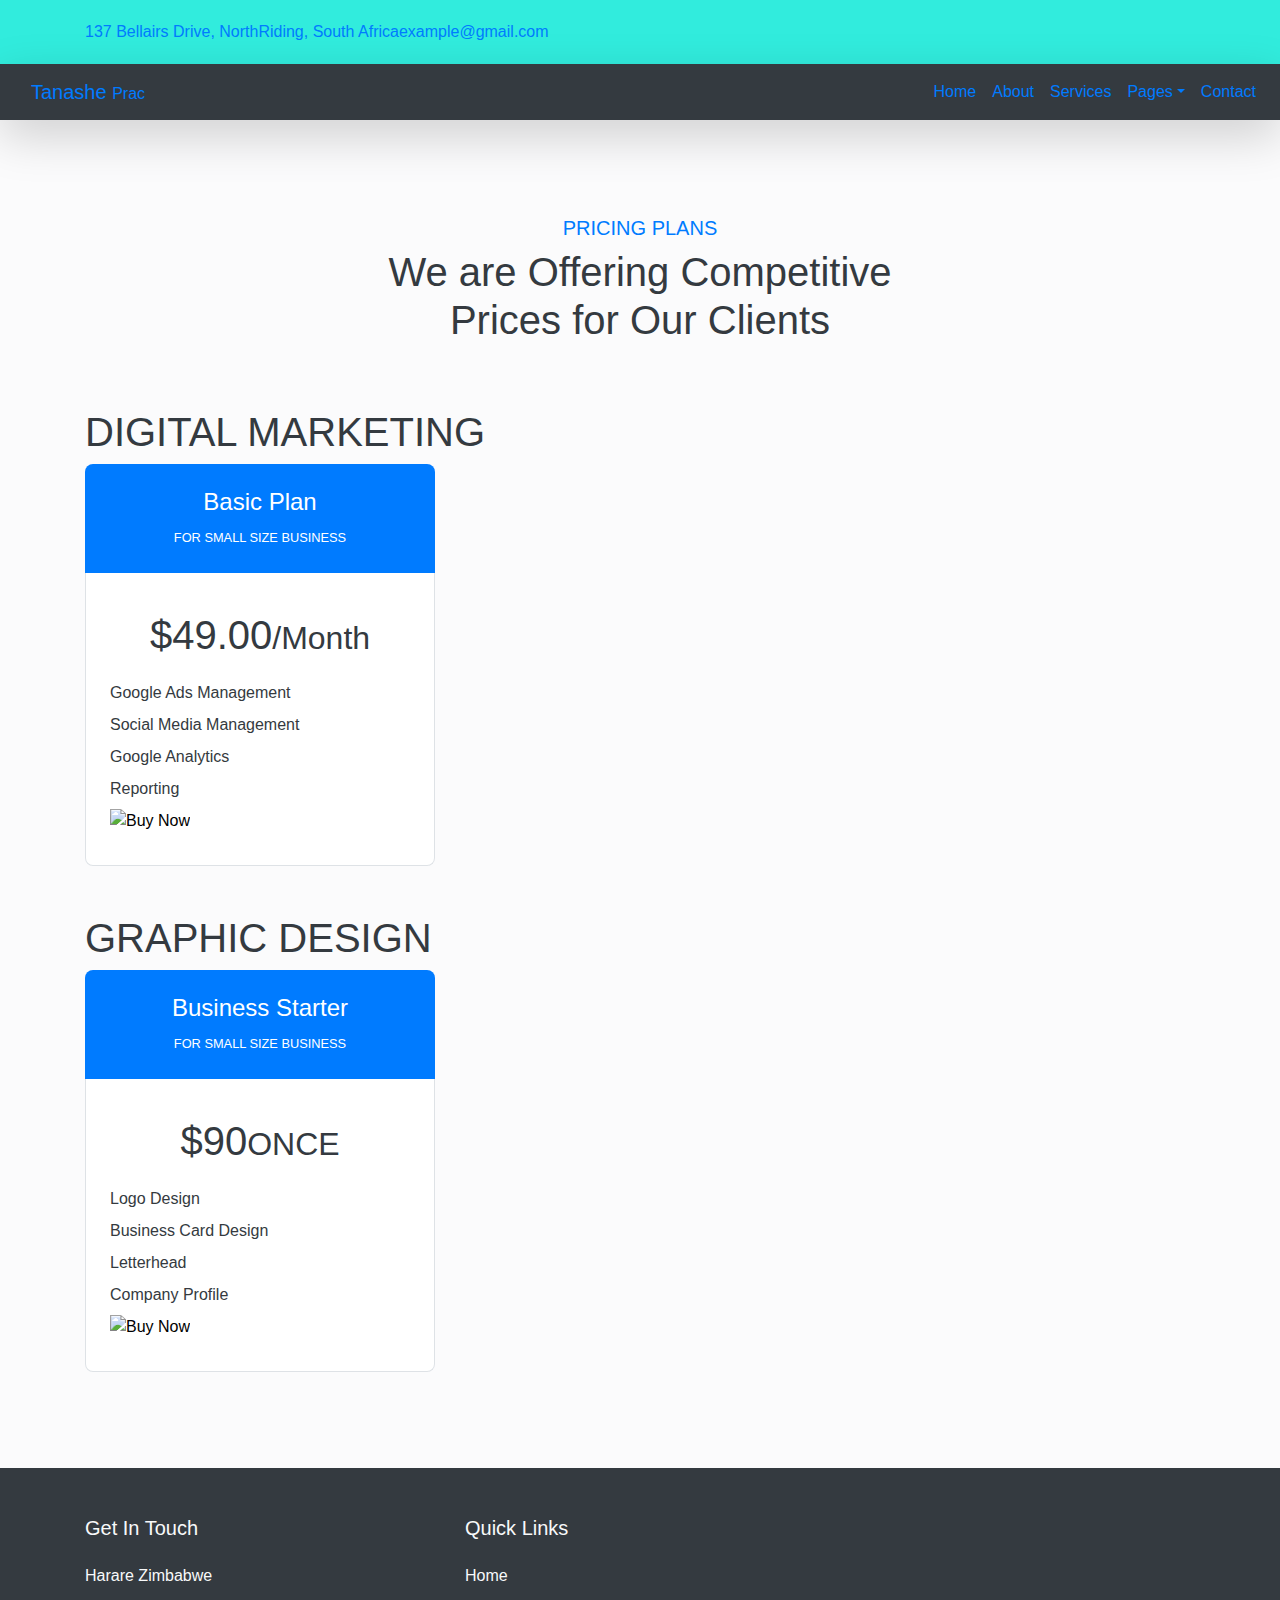
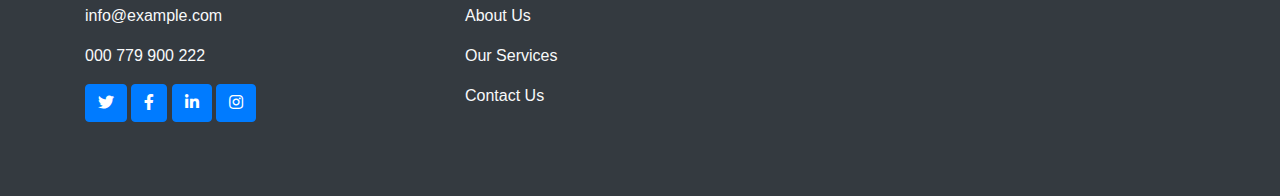
<file: price.html>
<!--TO RESTRUCTURE THE PRICE PACKAGES-->
<!DOCTYPE html>
<html lang="en">
<head>
    <meta charset="UTF-8">
    <meta name="viewport" content="width=device-width, initial-scale=1.0">
    <title>Pricing Plans</title>
    <link href="https://maxcdn.bootstrapcdn.com/bootstrap/4.5.2/css/bootstrap.min.css" rel="stylesheet">
    <link rel="stylesheet" href="https://cdnjs.cloudflare.com/ajax/libs/font-awesome/5.15.4/css/all.min.css">
    <link rel="stylesheet" href="styles.css">
    <style>
        /* Custom CSS styles */
        body {
            font-family: Arial, Helvetica, sans-serif;
            background-color: #f8f9faa1;
            color: #343a40;
        }
        .container-fluid {
            padding: 5rem 0;
        }
        .section-title {
            margin-bottom: 5rem;
        }
        .section-title h5 {
            color: #007bff;
        }
        .bg-light {
            background-color: #f8f9fa !important;
        }
        .text-primary {
            color: #007bff !important;
        }
        .text-uppercase {
            text-transform: uppercase;
        }
        .text-danger {
            color: #dc3545 !important;
        }
        .border-bottom {
            border-bottom: 1px solid #dee2e6 !important;
        }
        .rounded {
            border-radius: 0.5rem !important;
        }
        .shadow {
            box-shadow: 0 .5rem 1rem rgba(0, 0, 0, .15) !important;
        }
        .wow {
            visibility: hidden;
        }
        @keyframes slideInUp {
            from {
                opacity: 0;
                transform: translateY(50px);
            }
            to {
                opacity: 1;
                transform: translateY(0);
            }
        }
        .wow.slideInUp {
            animation-name: slideInUp;
        }
        .pricing-plan {
            animation: slideInUp 0.5s ease-in-out;
            transition: transform 0.3s;
        }
        .pricing-plan:hover {
            transform: translateY(-5px);
        }
        .pricing-plan .plan-header {
            background-color: #007bff;
            color: #fff;
            padding: 1.5rem;
            text-align: center;
            border-radius: 0.5rem 0.5rem 0 0;
        }
        .pricing-plan .plan-header h4 {
            font-size: 1.5rem;
            margin-bottom: 0.5rem;
        }
        .pricing-plan .plan-body {
            background-color: #fff;
            padding: 2rem 1.5rem;
            border: 1px solid #dee2e6;
            border-top: none;
            border-radius: 0 0 0.5rem 0.5rem;
        }
        .pricing-plan .plan-body .price {
            font-size: 2.5rem;
            margin-bottom: 1rem;
            text-align: center;
        }
        .pricing-plan .plan-body ul {
            list-style: none;
            padding: 0;
            margin: 0;
        }
        .pricing-plan .plan-body ul li {
            margin-bottom: 0.5rem;
        }
        .pricing-plan .plan-body a.btn {
            display: block;
            width: 100%;
            text-align: center;
        }
    </style>
</head>
<body>
    <header class="site-header">
        <div class="container">
            <div class="row">
                <div class="col-lg-6 col-md-6 col-12 d-flex flex-wrap align-items-center">
                    <p class="d-flex me-4 mb-0">
                        <i class="bi bi-geo-alt me-2"></i>
                        <a href="https://www.google.com/maps/search/?api=1&query=137+Bellairs+Drive,+NorthRiding,+South+Africa" target="_blank">137 Bellairs Drive, NorthRiding, South Africa</a>
                    </p>
                    <p class="d-flex mb-0">
                        <i class="bi bi-envelope me-2"></i>
                        <a href="mailto:example@gmail.com">example@gmail.com</a>
                    </p>
                </div>
                <div class="col-lg-6 col-md-6 col-12 d-flex justify-content-end align-items-center">
                    <ul class="social-icons">
                        <li class="social-icon-item">
                            <a href="#" class="social-icon-link bi-twitter"></a>
                        </li>
                        <li class="social-icon-item">
                            <a href="#" class="social-icon-link bi-facebook"></a>
                        </li>
                        <li class="social-icon-item">
                            <a href="#" class="social-icon-link bi-instagram"></a>
                        </li>
                        <li class="social-icon-item">
                            <a href="#" class="social-icon-link bi-youtube"></a>
                        </li>
                        <li class="social-icon-item">
                            <a href="#" class="social-icon-link bi-whatsapp"></a>
                        </li>
                    </ul>
                </div>
            </div>
        </div>
    </header>
    
    <nav class="navbar navbar-expand-lg bg-dark shadow-lg">
        <div class="container">
            <a class="navbar-brand" href="#">
                <span class="big-text">Tanashe</span> <small>Prac</small>
            </a>
        </div>
    
            <button class="navbar-toggler" type="button" data-toggle="collapse" data-target="#navbarNav"
                    aria-controls="navbarNav" aria-expanded="false" aria-label="Toggle navigation">
                <span class="navbar-toggler-icon"></span>
            </button>
            <div class="collapse navbar-collapse justify-content-end" id="navbarNav">
                <ul class="navbar-nav">
                    <li class="nav-item">
                        <a class="nav-link click-scroll" href="#top">Home</a>
                    </li>
                    <li class="nav-item">
                        <a class="nav-link click-scroll" href="#section_2">About</a>
                    </li>
                    <li class="nav-item">
                        <a class="nav-link click-scroll" href="#section_3">Services</a>
                    </li>
                    <li class="nav-item dropdown">
                        <a class="nav-link click-scroll dropdown-toggle" href="#" id="navbarLightDropdownMenuLink"
                           role="button" data-toggle="dropdown" aria-haspopup="true" aria-expanded="false">Pages</a>
                        <ul class="dropdown-menu" aria-labelledby="navbarLightDropdownMenuLink">
                            <li><a class="dropdown-item" href="#">Packages</a></li>
                            <li><a class="dropdown-item" href="#">Payments</a></li>
                            <li><a class="dropdown-item" href="#">Testimonies</a></li>
                        </ul>
                    </li>
                    <li class="nav-item">
                        <a class="nav-link click-scroll" href="#section_5">Contact</a>
                    </li>
                </ul>
            </div>
        </div>
    </nav>

<div class="container-fluid py-5">
    <div class="container py-5">
        <div class="section-title text-center position-relative pb-3 mb-5 mx-auto" style="max-width: 600px">
            <h5 class="fw-bold text-primary text-uppercase">Pricing Plans</h5>
            <h1 class="mb-0">We are Offering Competitive Prices for Our Clients</h1>
        </div>

        <!-- Digital Marketing Plans -->
        <h1 class="mb-2">DIGITAL MARKETING</h1>
        <div class="row g-0">
            <div class="col-lg-4 pricing-plan">
                <div class="plan-header">
                    <h4>Basic Plan</h4>
                    <small class="text-uppercase">For Small Size Business</small>
                </div>
                <div class="plan-body">
                    <div class="price">$49.00<small>/Month</small></div>
                    <ul>
                        <li>Google Ads Management <i class="fa fa-check text-primary"></i></li>
                        <li>Social Media Management <i class="fa fa-check text-primary"></i></li>
                        <li>Google Analytics <i class="fa fa-check text-primary"></i></li>
                        <li>Reporting <i class="fa fa-check text-primary"></i></li>
                    </ul>
                    <form action="https://www.paypal.com/cgi-bin/webscr" method="post" target="_top">
                      <input type="hidden" name="cmd" value="_s-xclick" />
                      <input type="hidden" name="hosted_button_id" value="CX439ZLGG9SRU" />
                      <input type="hidden" name="currency_code" value="USD" />
                      <input type="image" src="https://www.paypalobjects.com/en_US/i/btn/btn_buynowCC_LG.gif" border="0" name="submit" title="PayPal - The safer, easier way to pay online!" alt="Buy Now" />
                    </form>
                </div>
            </div>
            <!-- TODO: Add more Digital Marketing Plans here -->
        </div>

        <!-- Graphic Design Plans Prices-->
        <h1 class="mb-2 mt-5">GRAPHIC DESIGN</h1>
        <div class="row g-0">
            <div class="col-lg-4 pricing-plan">
                <div class="plan-header">
                    <h4>Business Starter</h4>
                    <small class="text-uppercase">For Small Size Business</small>
                </div>
                <div class="plan-body">
                    <div class="price">$90<small>ONCE</small></div>
                    <ul>
                        <li>Logo Design <i class="fa fa-check text-primary"></i></li>
                        <li>Business Card Design <i class="fa fa-check text-primary"></i></li>
                        <li>Letterhead <i class="fa fa-check text-primary"></i></li>
                        <li>Company Profile <i class="fa fa-check text-primary"></i></li>
                    </ul>
                    <form action="https://www.paypal.com/cgi-bin/webscr" method="post" target="_top">
                      <input type="hidden" name="cmd" value="_s-xclick" />
                      <input type="hidden" name="hosted_button_id" value="CX439ZLGG9SRU" />
                      <input type="hidden" name="currency_code" value="USD" />
                      <input type="image" src="https://www.paypalobjects.com/en_US/i/btn/btn_buynowCC_LG.gif" border="0" name="submit" title="PayPal - The safer, easier way to pay online!" alt="Buy Now" />
                    </form>
                </div>
            </div>
            <!--TODO: Add more Graphic Design Plans here -->
        </div>
    </div>
</div>

<footer class="bg-dark text-light py-5">
    <div class="container">
        <div class="row">
            <div class="col-lg-4 mb-4">
                <h3 class="h5 mb-4">Get In Touch</h3>
                <div class="mb-3">
                    <i class="bi bi-geo-alt text-primary me-2"></i>
                    <span>Harare Zimbabwe</span>
                </div>
                <div class="mb-3">
                    <i class="bi bi-envelope-open text-primary me-2"></i>
                    <span>info@example.com</span>
                </div>
                <div class="mb-3">
                    <i class="bi bi-telephone text-primary me-2"></i>
                    <span>000 779 900 222</span>
                </div>
                <div>
                    <a href="#" class="btn btn-primary me-2"><i class="fab fa-twitter"></i></a>
                    <a href="#" class="btn btn-primary me-2"><i class="fab fa-facebook-f"></i></a>
                    <a href="#" class="btn btn-primary me-2"><i class="fab fa-linkedin-in"></i></a>
                    <a href="#" class="btn btn-primary"><i class="fab fa-instagram"></i></a>
                </div>
            </div>
            <div class="col-lg-4 mb-4">
                <h3 class="h5 mb-4">Quick Links</h3>
                <div class="mb-3">
                    <a href="/" class="text-light"><i class="bi bi-arrow-right text-primary me-2"></i>Home</a>
                </div>
                <div class="mb-3">
                    <a href="/about" class="text-light"><i class="bi bi-arrow-right text-primary me-2"></i>About Us</a>
                </div>
                <div class="mb-3">
                    <a href="/services.html" class="text-light"><i class="bi bi-arrow-right text-primary me-2"></i>Our Services</a>
                </div>
                <div class="mb-3">
                    <a href="/contact.html" class="text-light"><i class="bi bi-arrow-right text-primary me-2"></i>Contact Us</a>
                </div>
            </div>
        </div>
    </div>
</footer>

<script src="https://cdnjs.cloudflare.com/ajax/libs/wow/1.1.2/wow.min.js"></script>
<script src="https://cdnjs.cloudflare.com/ajax/libs/jquery/3.6.0/jquery.min.js"></script>
<script src="https://cdn.jsdelivr.net/npm/bootstrap@5.0.0/dist/js/bootstrap.bundle.min.js"></script>
<script>
    new WOW().init();
</script>
</body>
</html>
</file>
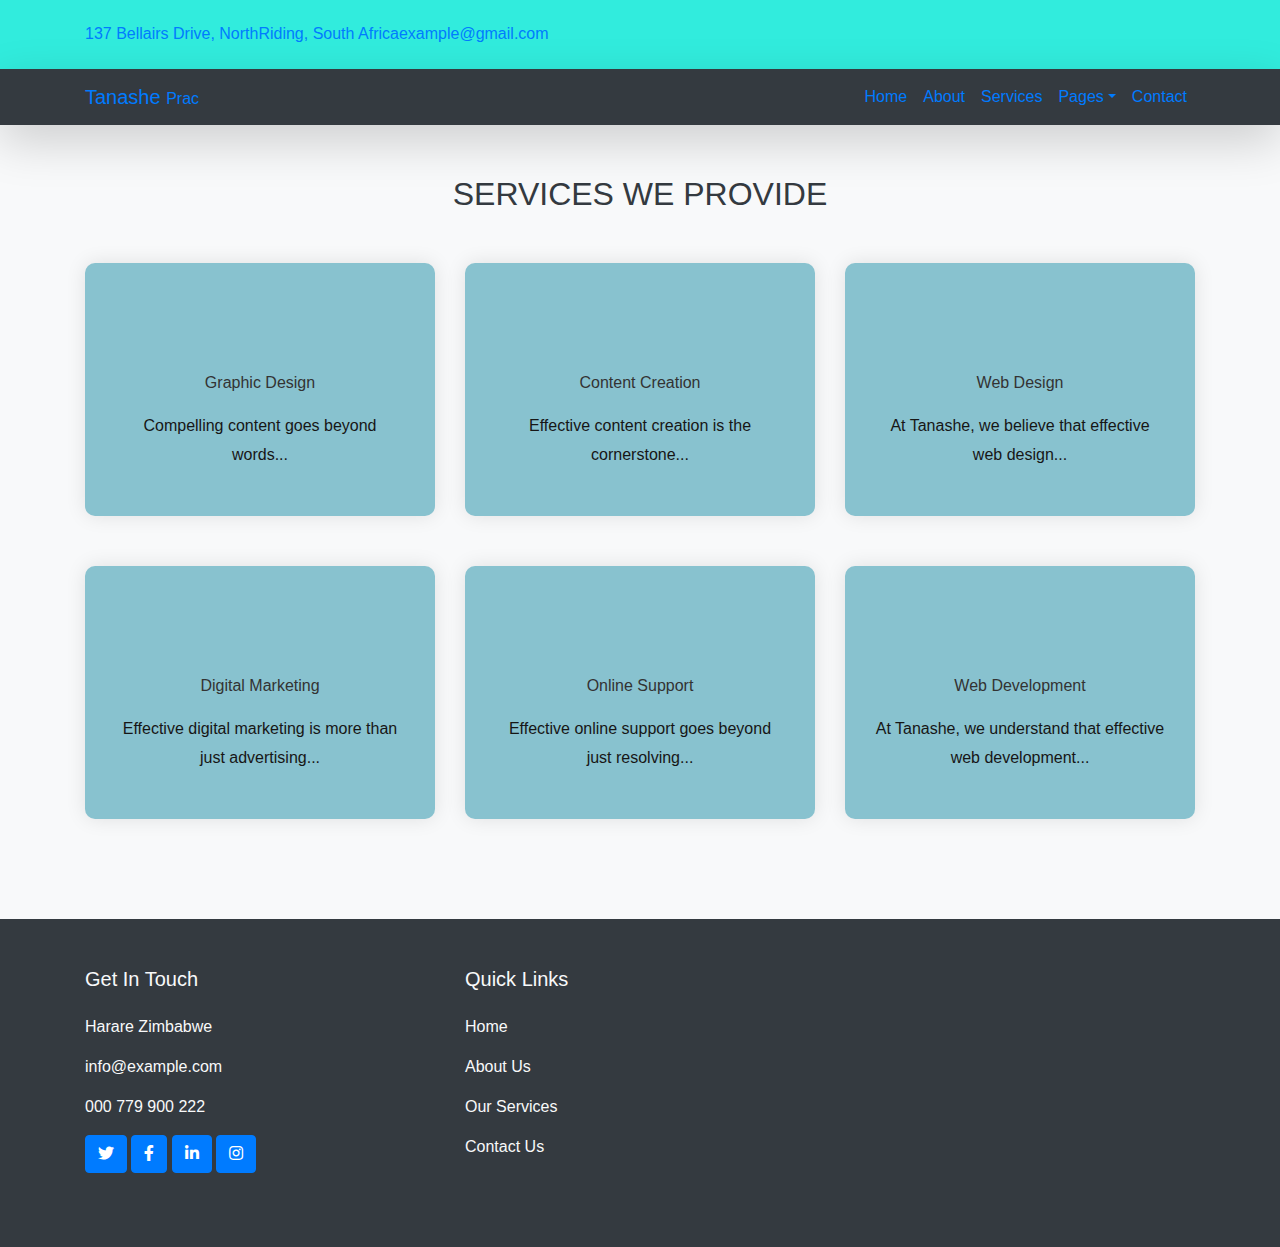
<file: services.html>
<!--THE SERVICES HAVE ALREADY BEEN ADDED IN THE IND.HTML FILE-->
<!DOCTYPE html>
<html lang="en">
<head>
<meta charset="UTF-8">
<meta name="viewport" content="width=device-width, initial-scale=1.0">
<title>Services Page</title>

<link rel="stylesheet" href="https://maxcdn.bootstrapcdn.com/bootstrap/4.5.2/css/bootstrap.min.css">
<link rel="stylesheet" href="https://cdnjs.cloudflare.com/ajax/libs/font-awesome/5.15.3/css/all.min.css">
<link rel="stylesheet" href="styles.css">

<style>
    body {
        font-family: Arial, sans-serif;
        background-color: #f8f9fa;
    }

    #service-section {
        padding: 50px 0;
    }

    .theme-title {
        text-align: center;
        margin-bottom: 50px;
    }

    .single-service-content {
        text-align: center;
        margin-bottom: 50px;
        background-color: #88c2cf;
        padding: 30px;
        border-radius: 10px;
        box-shadow: 0 0 20px rgba(0, 0, 0, 0.1);
        transition: transform 0.3s, box-shadow 0.3s, background-color 0.3s;
    }

    .single-service-content:hover {
        transform: translateY(-5px);
        box-shadow: 0 0 20px rgba(0, 0, 0, 0.3);
        background-color: #e073e8e0;
    }

    .icon {
        font-size: 40px;
        margin-bottom: 20px;
        color: #2b4158; 
    }

    h6 a {
        color: #333;
        text-decoration: none;
        transition: color 0.3s;
    }

    h6 a:hover {
        color: #d422e1;
    }

    p {
        font-size: 16px;
        line-height: 1.8;
        color: #171616;
    }

    footer {
        padding: 60px 0;
        background-color: #343a40; /* Dark background color for the footer */
    }

    .footer-section {
        margin-bottom: 30px;
    }

    .footer-title {
        font-size: 18px;
        font-weight: bold;
        margin-bottom: 20px;
        color: #fff;
    }

    .footer-contact-info i {
        color: #007bff;
        margin-right: 10px;
    }

    .footer-social-links a {
        color: #fff;
        text-decoration: none;
        font-size: 20px;
        margin-right: 10px;
    }
</style>

</head>
<body>

<header class="site-header">
    <div class="container">
        <div class="row">
            <div class="col-lg-6 col-md-6 col-12 d-flex flex-wrap align-items-center">
                <p class="d-flex me-4 mb-0">
                    <i class="bi bi-geo-alt me-2"></i>
                    <a href="https://www.google.com/maps/search/?api=1&query=137+Bellairs+Drive,+NorthRiding,+South+Africa" target="_blank">137 Bellairs Drive, NorthRiding, South Africa</a>
                </p>
                <p class="d-flex mb-0">
                    <i class="bi bi-envelope me-2"></i>
                    <a href="mailto:example@gmail.com">example@gmail.com</a>
                </p>
            </div>
            <div class="col-lg-6 col-md-6 col-12 d-flex justify-content-end align-items-center">
                <ul class="social-icons">
                    <li class="social-icon-item">
                        <a href="#" class="social-icon-link bi-twitter"></a>
                    </li>
                    <li class="social-icon-item">
                        <a href="#" class="social-icon-link bi-facebook"></a>
                    </li>
                    <li class="social-icon-item">
                        <a href="#" class="social-icon-link bi-instagram"></a>
                    </li>
                    <li class="social-icon-item">
                        <a href="#" class="social-icon-link bi-youtube"></a>
                    </li>
                    <li class="social-icon-item">
                        <a href="#" class="social-icon-link bi-whatsapp"></a>
                    </li>
                </ul>
            </div>
        </div>
    </div>
</header>

<nav class="navbar navbar-expand-lg bg-dark shadow-lg">
    <div class="container">
        <a class="navbar-brand" href="#">
            <span class="big-text">Tanashe</span> <small>Prac</small>
        </a>

        <button class="navbar-toggler" type="button" data-toggle="collapse" data-target="#navbarNav"
                aria-controls="navbarNav" aria-expanded="false" aria-label="Toggle navigation">
            <span class="navbar-toggler-icon"></span>
        </button>

        <div class="collapse navbar-collapse justify-content-end" id="navbarNav">
            <ul class="navbar-nav">
                <li class="nav-item">
                    <a class="nav-link click-scroll" href="#top">Home</a>
                </li>
                <li class="nav-item">
                    <a class="nav-link click-scroll" href="#section_2">About</a>
                </li>
                <li class="nav-item">
                    <a class="nav-link click-scroll" href="#section_3">Services</a>
                </li>
                <li class="nav-item dropdown">
                    <a class="nav-link click-scroll dropdown-toggle" href="#" id="navbarLightDropdownMenuLink"
                       role="button" data-toggle="dropdown" aria-haspopup="true" aria-expanded="false">Pages</a>
                    <ul class="dropdown-menu" aria-labelledby="navbarLightDropdownMenuLink">
                        <li><a class="dropdown-item" href="#">Packages</a></li>
                        <li><a class="dropdown-item" href="#">Payments</a></li>
                        <li><a class="dropdown-item" href="#">Testimonies</a></li>
                    </ul>
                </li>
                <li class="nav-item">
                    <a class="nav-link click-scroll" href="#section_5">Contact</a>
                </li>
            </ul>
        </div>
    </div>
</nav>

<div id="service-section">
    <div class="container">
        <div class="theme-title">
            <h2>SERVICES WE PROVIDE</h2>
        </div>

        <div class="row">
            <div class="col-lg-4 col-md-4 col-sm-6">
                <div class="single-service-content">
                    <div class="icon"><i class="fa fa-paint-brush"></i></div>
                    <h6><a href="#" onclick="showAlert(event)">Graphic Design</a></h6>
                    <p>Compelling content goes beyond words...</p>
                </div>
            </div>

            <div class="col-lg-4 col-md-4 col-sm-6">
                <div class="single-service-content">
                    <div class="icon"><i class="fa fa-camera"></i></div>
                    <h6><a href="#" onclick="showAlert(event)">Content Creation</a></h6>
                    <p>Effective content creation is the cornerstone...</p>
                </div>
            </div>

            <div class="col-lg-4 col-md-4 col-sm-6">
                <div class="single-service-content">
                    <div class="icon"><i class="fa fa-laptop"></i></div>
                    <h6><a href="#" onclick="showAlert(event)">Web Design</a></h6>
                    <p>At Tanashe, we believe that effective web design...</p>
                </div>
            </div>

            <div class="col-lg-4 col-md-4 col-sm-6">
                <div class="single-service-content">
                    <div class="icon"><i class="fa fa-chart-line"></i></div>
                    <h6><a href="#" onclick="showAlert(event)">Digital Marketing</a></h6>
                    <p>Effective digital marketing is more than just advertising...</p>
                </div>
            </div>

            <div class="col-lg-4 col-md-4 col-sm-6">
                <div class="single-service-content">
                    <div class="icon"><i class="fa fa-life-ring"></i></div>
                    <h6><a href="#" onclick="showAlert(event)">Online Support</a></h6>
                    <p>Effective online support goes beyond just resolving...</p>
                </div>
            </div>

            <div class="col-lg-4 col-md-4 col-sm-6">
                <div class="single-service-content">
                    <div class="icon"><i class="fa fa-code"></i></div>
                    <h6><a href="#" onclick="showAlert(event)">Web Development</a></h6>
                    <p>At Tanashe, we understand that effective web development...</p>
                </div>
            </div>
        </div>
    </div>
</div>

<footer class="bg-dark text-light py-5">
    <div class="container">
        <div class="row">
            <div class="col-lg-4 mb-4">
                <h3 class="h5 mb-4">Get In Touch</h3>
                <div class="mb-3">
                    <i class="bi bi-geo-alt text-primary me-2"></i>
                    <span>Harare Zimbabwe</span>
                </div>
                <div class="mb-3">
                    <i class="bi bi-envelope-open text-primary me-2"></i>
                    <span>info@example.com</span>
                </div>
                <div class="mb-3">
                    <i class="bi bi-telephone text-primary me-2"></i>
                    <span>000 779 900 222</span>
                </div>
                <div>
                    <a href="#" class="btn btn-primary me-2"><i class="fab fa-twitter"></i></a>
                    <a href="#" class="btn btn-primary me-2"><i class="fab fa-facebook-f"></i></a>
                    <a href="#" class="btn btn-primary me-2"><i class="fab fa-linkedin-in"></i></a>
                    <a href="#" class="btn btn-primary"><i class="fab fa-instagram"></i></a>
                </div>
            </div>
            <div class="col-lg-4 mb-4">
                <h3 class="h5 mb-4">Quick Links</h3>
                <div class="mb-3">
                    <a href="/" class="text-light"><i class="bi bi-arrow-right text-primary me-2"></i>Home</a>
                </div>
                <div class="mb-3">
                    <a href="/about" class="text-light"><i class="bi bi-arrow-right text-primary me-2"></i>About Us</a>
                </div>
                <div class="mb-3">
                    <a href="/services.html" class="text-light"><i class="bi bi-arrow-right text-primary me-2"></i>Our Services</a>
                </div>
                <div class="mb-3">
                    <a href="/contact.html" class="text-light"><i class="bi bi-arrow-right text-primary me-2"></i>Contact Us</a>
                </div>
            </div>
        </div>
    </div>
</footer>

<!-- Bootstrap JS -->
<script src="https://ajax.googleapis.com/ajax/libs/jquery/3.5.1/jquery.min.js"></script>
<script src="https://cdnjs.cloudflare.com/ajax/libs/popper.js/1.16.0/umd/popper.min.js"></script>
<script src="https://maxcdn.bootstrapcdn.com/bootstrap/4.5.2/js/bootstrap.min.js"></script>

<script>
    function showAlert(event) {
        event.preventDefault();
        alert("You clicked a service link!");
    }
</script>

</body>
</html>
</file>
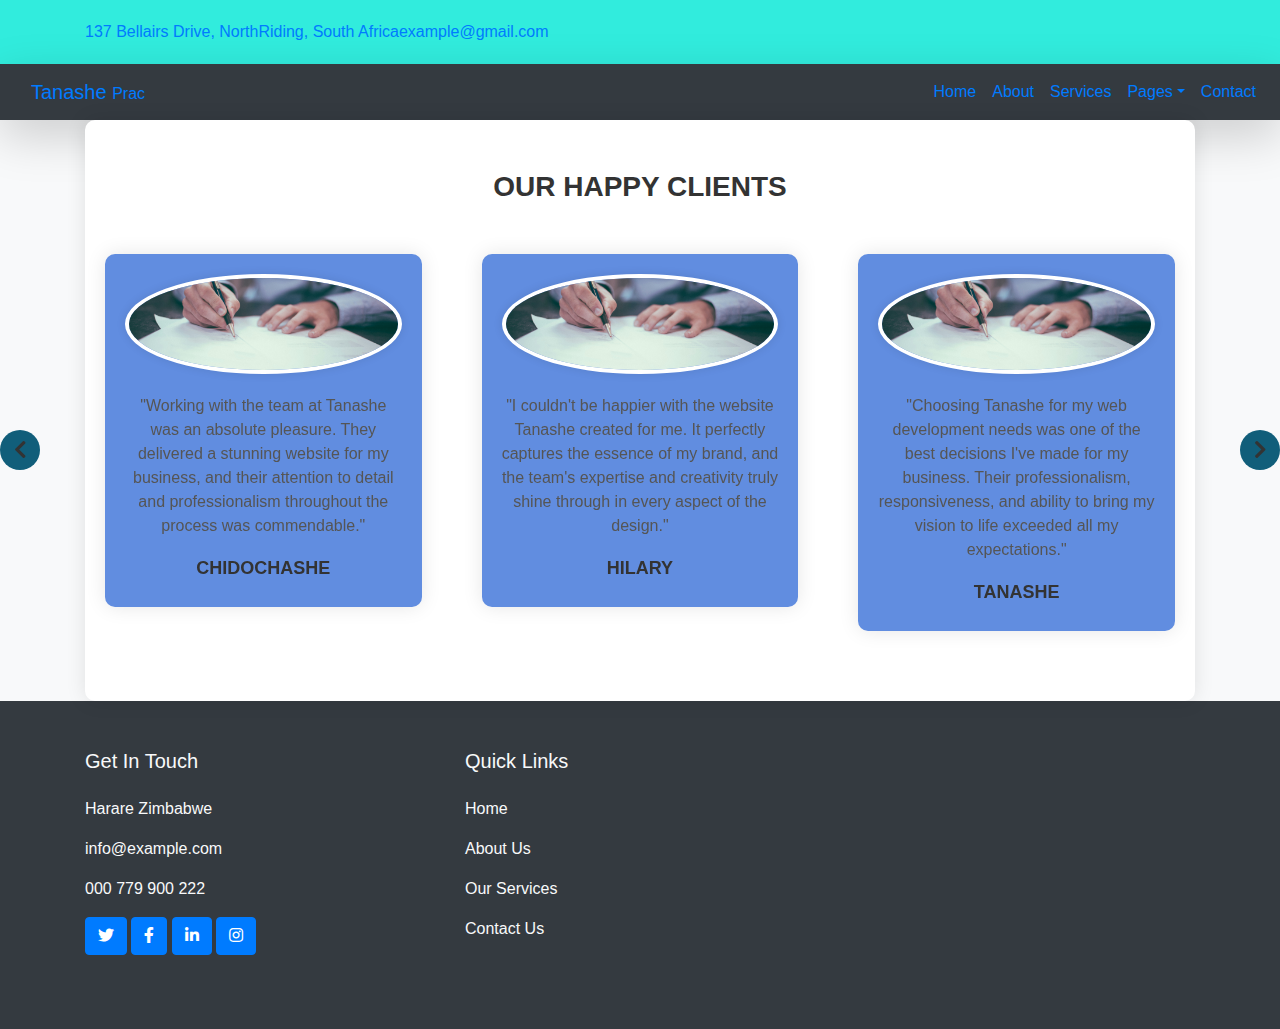
<file: testimonies.html>
<!DOCTYPE html>
<html lang="en">
<head>
    <meta charset="UTF-8">
    <meta name="viewport" content="width=device-width, initial-scale=1.0">
    <title>Client Testimonies</title>
    <link rel="stylesheet" href="https://stackpath.bootstrapcdn.com/bootstrap/4.5.2/css/bootstrap.min.css">
    <link rel="stylesheet" href="https://cdnjs.cloudflare.com/ajax/libs/OwlCarousel2/2.3.4/assets/owl.carousel.min.css">
    <link rel="stylesheet" href="https://cdnjs.cloudflare.com/ajax/libs/OwlCarousel2/2.3.4/assets/owl.theme.default.min.css">
    <link rel="stylesheet" href="https://cdnjs.cloudflare.com/ajax/libs/font-awesome/5.15.4/css/all.min.css">
    <link rel="stylesheet" href="styles.css">
    <style>

        body {
            font-family: Arial, sans-serif;
            background-color: #f8f9fa;
        }

        .testimonial-section {
            position: relative;
            overflow: hidden;
            text-align: center;
            padding: 50px 0;
            background-color: #fff;
            border-radius: 10px;
            box-shadow: 0 0 20px rgba(0, 0, 0, 0.1);
        }

        .testimonial-section::before {
            content: "";
            background-color: #f8f9fa;
            border-radius: 50%;
            position: absolute;
            top: -100px;
            left: -30px;
            margin: auto;
            width: 250px;
            height: 250px;
            z-index: -1;
        }

        .testimonial-section::after {
            content: "";
            background: #f8f9fa;
            border-radius: 50%;
            position: absolute;
            bottom: -110px;
            right: -80px;
            width: 350px;
            height: 350px;
            z-index: -1;
        }

        .theme-title {
            margin-bottom: 30px;
        }

        .theme-title h2 {
            color: #333;
            font-size: 28px;
            font-weight: bold;
        }

        .client-slider .item {
            background-color: #618de0;
            border-radius: 10px;
            padding: 20px;
            margin: 20px;
            box-shadow: 0 0 20px rgba(0, 0, 0, 0.1);
            transition: all 0.3s ease;
        }

        .client-slider .item:hover {
            transform: translateY(-5px);
            box-shadow: 0 5px 20px rgba(0, 0, 255, 0.2);
            background-color: #f1f1f1;
        }

        .client-slider img {
            margin-bottom: 20px;
            border-radius: 50%;
            width: 100px;
            height: 100px;
            object-fit: cover;
            border: 4px solid #fff;
            box-shadow: 0 0 10px rgba(0, 0, 0, 0.1);
        }

        .client-slider p {
            font-size: 16px;
            line-height: 24px;
            color: #555;
        }

        .client-slider h6 {
            font-size: 18px;
            font-weight: bold;
            color: #333;
            margin-top: 20px;
            text-transform: uppercase;
        }

        .owl-nav {
            position: absolute;
            top: 50%;
            transform: translateY(-50%);
            width: 100%;
            display: flex;
            justify-content: space-between;
            z-index: 1;
        }

        .owl-nav .owl-prev,
        .owl-nav .owl-next {
            background-color: #115e7a;
            border: none;
            border-radius: 50%;
            width: 40px;
            height: 40px;
            color: #333;
            font-size: 20px;
            line-height: 36px;
            text-align: center;
            cursor: pointer;
            transition: all 0.3s ease;
        }

        .owl-nav .owl-prev:hover,
        .owl-nav .owl-next:hover {
            background-color: #f1f1f1;
        }

        @media (max-width: 767px) {
            .client-slider .item {
                width: 90%;
            }
        }
       
    </style>
</head>
<body>
    <header class="site-header">
        <div class="container">
            <div class="row">
                <div class="col-lg-6 col-md-6 col-12 d-flex flex-wrap align-items-center">
                    <p class="d-flex me-4 mb-0">
                        <i class="bi bi-geo-alt me-2"></i>
                        <a href="https://www.google.com/maps/search/?api=1&query=137+Bellairs+Drive,+NorthRiding,+South+Africa" target="_blank">137 Bellairs Drive, NorthRiding, South Africa</a>
                    </p>
                    <p class="d-flex mb-0">
                        <i class="bi bi-envelope me-2"></i>
                        <a href="mailto:example@gmail.com">example@gmail.com</a>
                    </p>
                </div>
                <div class="col-lg-6 col-md-6 col-12 d-flex justify-content-end align-items-center">
                    <ul class="social-icons">
                        <li class="social-icon-item">
                            <a href="#" class="social-icon-link bi-twitter"></a>
                        </li>
                        <li class="social-icon-item">
                            <a href="#" class="social-icon-link bi-facebook"></a>
                        </li>
                        <li class="social-icon-item">
                            <a href="#" class="social-icon-link bi-instagram"></a>
                        </li>
                        <li class="social-icon-item">
                            <a href="#" class="social-icon-link bi-youtube"></a>
                        </li>
                        <li class="social-icon-item">
                            <a href="#" class="social-icon-link bi-whatsapp"></a>
                        </li>
                    </ul>
                </div>
            </div>
        </div>
    </header>
    
    <nav class="navbar navbar-expand-lg bg-dark shadow-lg">
        <div class="container">
            <a class="navbar-brand" href="#">
                <span class="big-text">Tanashe</span> <small>Prac</small>
            </a>
        </div>
    
            <button class="navbar-toggler" type="button" data-toggle="collapse" data-target="#navbarNav"
                    aria-controls="navbarNav" aria-expanded="false" aria-label="Toggle navigation">
                <span class="navbar-toggler-icon"></span>
            </button>
            <div class="collapse navbar-collapse justify-content-end" id="navbarNav">
                <ul class="navbar-nav">
                    <li class="nav-item">
                        <a class="nav-link click-scroll" href="#top">Home</a>
                    </li>
                    <li class="nav-item">
                        <a class="nav-link click-scroll" href="#section_2">About</a>
                    </li>
                    <li class="nav-item">
                        <a class="nav-link click-scroll" href="#section_3">Services</a>
                    </li>
                    <li class="nav-item dropdown">
                        <a class="nav-link click-scroll dropdown-toggle" href="#" id="navbarLightDropdownMenuLink"
                           role="button" data-toggle="dropdown" aria-haspopup="true" aria-expanded="false">Pages</a>
                        <ul class="dropdown-menu" aria-labelledby="navbarLightDropdownMenuLink">
                            <li><a class="dropdown-item" href="#">Packages</a></li>
                            <li><a class="dropdown-item" href="#">Payments</a></li>
                            <li><a class="dropdown-item" href="#">Testimonies</a></li>
                        </ul>
                    </li>
                    <li class="nav-item">
                        <a class="nav-link click-scroll" href="#section_5">Contact</a>
                    </li>
                </ul>
            </div>
        </div>
    </nav>

    <div class="container">
        <div class="testimonial-section">
            <div class="theme-title">
                <h2>OUR HAPPY CLIENTS</h2>
            </div>
            <div class="client-slider owl-carousel owl-theme">
                <div class="item">
                    <img src="images/scott-graham-OQMZwNd3ThU-unsplash.jpg" alt="Client 1">
                    <p>"Working with the team at Tanashe was an absolute pleasure. They delivered a stunning website for my business, and their attention to detail and professionalism throughout the process was commendable."</p>
                    <h6>Chidochashe</h6>
                </div>
                <div class="item">
                    <img src="images/scott-graham-OQMZwNd3ThU-unsplash.jpg" alt="Client 2">
                    <p>"I couldn't be happier with the website Tanashe created for me. It perfectly captures the essence of my brand, and the team's expertise and creativity truly shine through in every aspect of the design."</p>
                    <h6>Hilary</h6>
                </div>
                <div class="item">
                    <img src="images/scott-graham-OQMZwNd3ThU-unsplash.jpg" alt="Client 3">
                    <p>"Choosing Tanashe for my web development needs was one of the best decisions I've made for my business. Their professionalism, responsiveness, and ability to bring my vision to life exceeded all my expectations."</p>
                    <h6>Tanashe</h6>
                </div>
            </div>
        </div>
    </div>

    <footer class="bg-dark text-light py-5">
        <div class="container">
            <div class="row">
                <div class="col-lg-4 mb-4">
                    <h3 class="h5 mb-4">Get In Touch</h3>
                    <div class="mb-3">
                        <i class="bi bi-geo-alt text-primary me-2"></i>
                        <span>Harare Zimbabwe</span>
                    </div>
                    <div class="mb-3">
                        <i class="bi bi-envelope-open text-primary me-2"></i>
                        <span>info@example.com</span>
                    </div>
                    <div class="mb-3">
                        <i class="bi bi-telephone text-primary me-2"></i>
                        <span>000 779 900 222</span>
                    </div>
                    <div>
                        <a href="#" class="btn btn-primary me-2"><i class="fab fa-twitter"></i></a>
                        <a href="#" class="btn btn-primary me-2"><i class="fab fa-facebook-f"></i></a>
                        <a href="#" class="btn btn-primary me-2"><i class="fab fa-linkedin-in"></i></a>
                        <a href="#" class="btn btn-primary"><i class="fab fa-instagram"></i></a>
                    </div>
                </div>
                <div class="col-lg-4 mb-4">
                    <h3 class="h5 mb-4">Quick Links</h3>
                    <div class="mb-3">
                        <a href="/" class="text-light"><i class="bi bi-arrow-right text-primary me-2"></i>Home</a>
                    </div>
                    <div class="mb-3">
                        <a href="/about" class="text-light"><i class="bi bi-arrow-right text-primary me-2"></i>About Us</a>
                    </div>
                    <div class="mb-3">
                        <a href="/services.html" class="text-light"><i class="bi bi-arrow-right text-primary me-2"></i>Our Services</a>
                    </div>
                    <div class="mb-3">
                        <a href="/contact.html" class="text-light"><i class="bi bi-arrow-right text-primary me-2"></i>Contact Us</a>
                    </div>
                </div>
            </div>
        </div>
    </footer>

 

    <div class="owl-nav">
        <button class="owl-prev"><i class="fas fa-chevron-left"></i></button>
        <button class="owl-next"><i class="fas fa-chevron-right"></i></button>
    </div>

    <script src="https://code.jquery.com/jquery-3.5.1.slim.min.js"></script>
    <script src="https://cdn.jsdelivr.net/npm/@popperjs/core@2.5.3/dist/umd/popper.min.js"></script>
    <script src="https://stackpath.bootstrapcdn.com/bootstrap/4.5.2/js/bootstrap.min.js"></script>
    <script src="https://cdnjs.cloudflare.com/ajax/libs/OwlCarousel2/2.3.4/owl.carousel.min.js"></script>
    <script>
        $(document).ready(function() {
            $('.client-slider').owlCarousel({
                loop:true,
                margin:20,
                nav:false,
                dots:true,
                responsive:{
                    0:{
                        items:1
                    },
                    600:{
                        items:2
                    },
                    1000:{
                        items:3
                    }
                }
            });

            $('.owl-prev').click(function() {
                $('.client-slider').trigger('prev.owl.carousel');
            });

            $('.owl-next').click(function() {
                $('.client-slider').trigger('next.owl.carousel');
            });
        });
    </script>
</body>
</html>
</file>
<file: styles.css>
:root {
    --primary-color: #31ecdd; 
    --secondary-color: #6c757d;
}
body {
    font-family: Arial, sans-serif;
    background-color: #f8f9faa1;
    color: #343a40; 
}
.site-header {
    background-color: var(--primary-color);
    color: white;
    padding: 20px 0;
}
.social-icons {
    font-size: 12px; 
    margin: 10px;
    list-style: none; 
    padding: 0;
    display: flex;
}
.social-icons li {
    margin-right: 10px;
}
.hero-section {
    padding: 100px 0;
    background-color: var(--primary-color);
    color: white; 
}
.custom-text-box {
    padding: 20px;
    background-color: #ffffff67;
    border-radius: 10px;
    box-shadow: 0px 0px 10px rgba(0, 0, 0, 0.1);
    color: #343a40; 
}
.single-about-content {
    margin-bottom: 30px;
    padding: 20px;
    background-color: white;
    border-radius: 10px;
    box-shadow: 0 4px 6px rgba(0, 0, 0, 0.1); 
    transition: transform 0.3s ease; 
}
.single-about-content:hover {
    transform: translateY(-5px); 
}

#service-section {
    padding: 50px 0;
}
section {
    font-size: 16px;
    font-family: 'Segoe UI', Tahoma, Geneva, Verdana, sans-serif; /* Modern system font */
}


.theme-title {
    text-align: center;
    margin-bottom: 50px;
}

.single-service-content {
    text-align: center;
    margin-bottom: 50px;
}

.single-service-content .icon {
    font-size: 40px;
    margin-bottom: 20px;
}

.single-service-content h6 {
    margin-bottom: 20px;
}

.single-service-content p {
    font-size: 16px;
    line-height: 1.8;
}


.container-fluid {
    padding: 5rem 0;
}

.section-title {
    margin-bottom: 5rem;
}

.section-title h5 {
    color: #007bff;
}

h1 {
    margin-bottom: 1rem;
}

.bg-light {
    background-color: #f8f9fa !important;
}

.text-primary {
    color: #007bff !important;
}

.text-uppercase {
    text-transform: uppercase;
}

.text-danger {
    color: #dc3545 !important;
}

.border-bottom {
    border-bottom: 1px solid #dee2e6 !important;
}

.rounded {
    border-radius: 0.5rem !important;
}

.shadow {
    box-shadow: 0 .5rem 1rem rgba(0, 0, 0, .15) !important;
}

.mb-4 {
    margin-bottom: 1.5rem !important;
}

.py-4 {
    padding-top: 1.5rem !important;
    padding-bottom: 1.5rem !important;
}

.px-5 {
    padding-left: 3rem !important;
    padding-right: 3rem !important;
}

.mb-3 {
    margin-bottom: 1rem !important;
}

.mb-5 {
    margin-bottom: 3rem !important;
}

.mx-auto {
    margin-left: auto !important;
    margin-right: auto !important;
}

.mb-0 {
    margin-bottom: 0 !important;
}

.display-5 {
    font-size: 3.5rem !important;
}

.align-top {
    vertical-align: top !important;
}

.align-bottom {
    vertical-align: bottom !important;
}

.pt-0 {
    padding-top: 0 !important;
}

.mb-1 {
    margin-bottom: 0.25rem !important;
}

.mb-2 {
    margin-bottom: 0.5rem !important;
}

.mb-3 {
    margin-bottom: 1rem !important;
}

.mb-4 {
    margin-bottom: 1.5rem !important;
}

.mb-5 {
    margin-bottom: 3rem !important;
}

.py-2 {
    padding-top: 0.5rem !important;
    padding-bottom: 0.5rem !important;
}

.px-4 {
    padding-left: 1.5rem !important;
    padding-right: 1.5rem !important;
}

.mt-4 {
    margin-top: 1.5rem !important;
}

.mt-4 {
    margin-top: 1.5rem !important;
}

.row {
    margin-left: -15px;
    margin-right: -15px;
}

.col-lg-4 {
    position: relative;
    width: 100%;
    padding-left: 15px;
    padding-right: 15px;
}

@media (min-width: 992px) {
    .col-lg-4 {
        flex: 0 0 33.333333%;
        max-width: 33.333333%;
    }
}

@media (min-width: 576px) {
    .col-lg-4 {
        -webkit-animation-name: none !important;
        animation-name: none !important;
        opacity: 1 !important;
    }
}

.fa {
    display: inline-block;
    font: normal normal normal 14px/1 FontAwesome;
    font-size: inherit;
    text-rendering: auto;
    -webkit-font-smoothing: antialiased;
    -moz-osx-font-smoothing: grayscale;
    color: #007bff;
}

.fa-check:before {
    content: "\f00c";
}

.fa-times:before {
    content: "\f00d";
}

.btn-primary {
    color: #fff;
    background-color: #007bff;
    border-color: #007bff;
}

.btn-primary:hover {
    color: #fff;
    background-color: #0069d9;
    border-color: #0062cc;
}

.btn-primary.focus,
.btn-primary:focus {
    color: #fff;
    background-color: #0069d9;
    border-color: #0062cc;
    box-shadow: 0 0 0 0.2rem rgba(38, 143, 255, 0.5);
}

.btn-primary.disabled,
.btn-primary:disabled {
    color: #fff;
    background-color: #007bff;
    border-color: #007bff;
}

.btn-primary:not(:disabled):not(.disabled).active,
.btn-primary:not(:disabled):not(.disabled):active,
.show > .btn-primary.dropdown-toggle {
    color: #fff;
    background-color: #0062cc;
    border-color: #005cbf;
}

.btn-primary:not(:disabled):not(.disabled).active:focus,
.btn-primary:not(:disabled):not(.disabled):active:focus,
.show > .btn-primary.dropdown-toggle:focus {
    box-shadow: 0 0 0 0.2rem rgba(38, 143, 255, 0.5);
}

/* Animation */
.wow {
    visibility: hidden;
}
</file>
